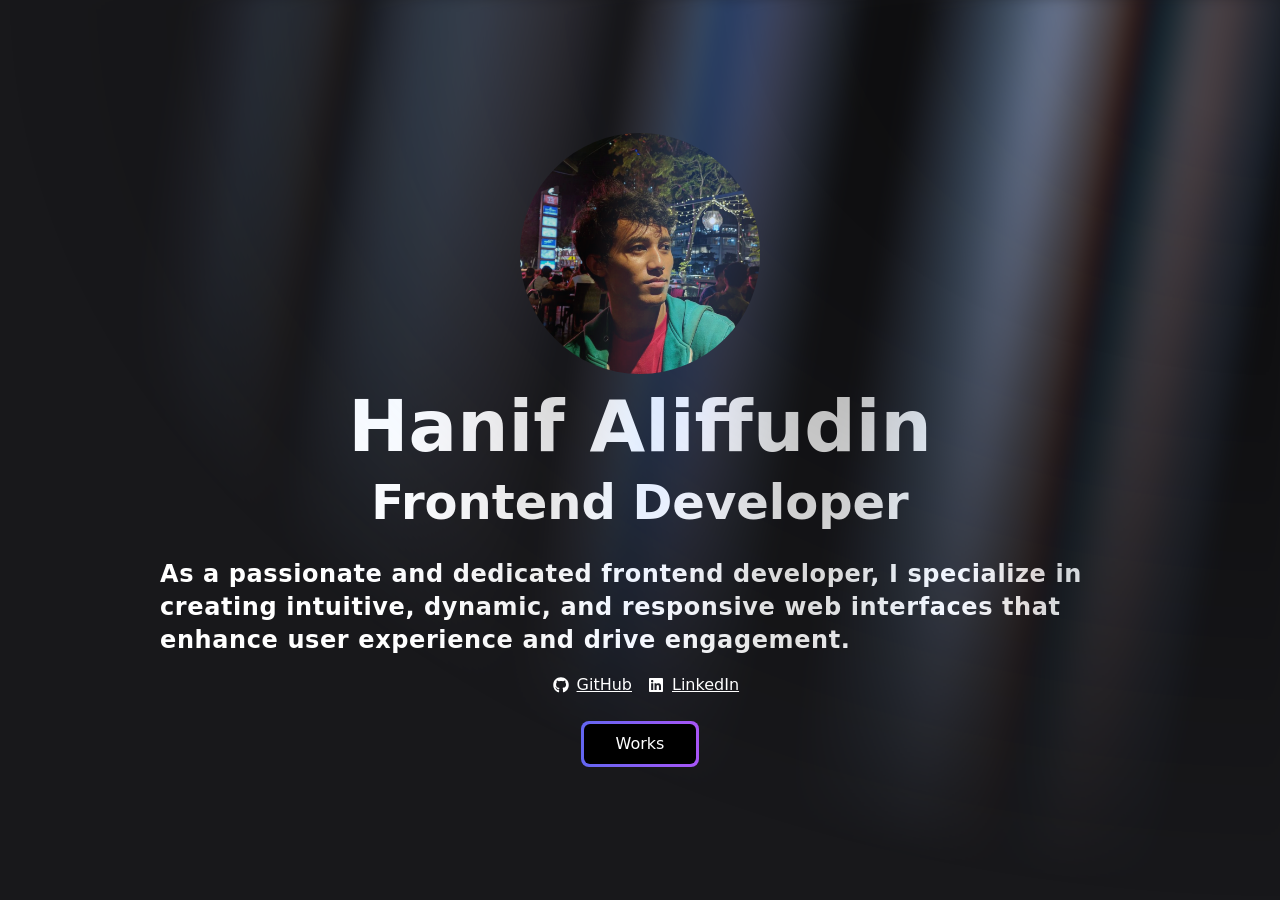
<file: index.html>
<!DOCTYPE html>
<html lang="en" class="dark">
  <head>
    <meta charset="UTF-8" />
    <link rel="icon" type="image/svg+xml" href="/dev_24012.ico" />
    <meta name="viewport" content="width=device-width, initial-scale=1.0" />
    <title>Hanif Aliffudin</title>
    <script type="module" crossorigin src="/assets/index-D-apwaLq.js"></script>
    <link rel="stylesheet" crossorigin href="/assets/index-B2RB_69d.css">
  </head>
  <body>
    <div id="root"></div>
  </body>
</html>
</file>
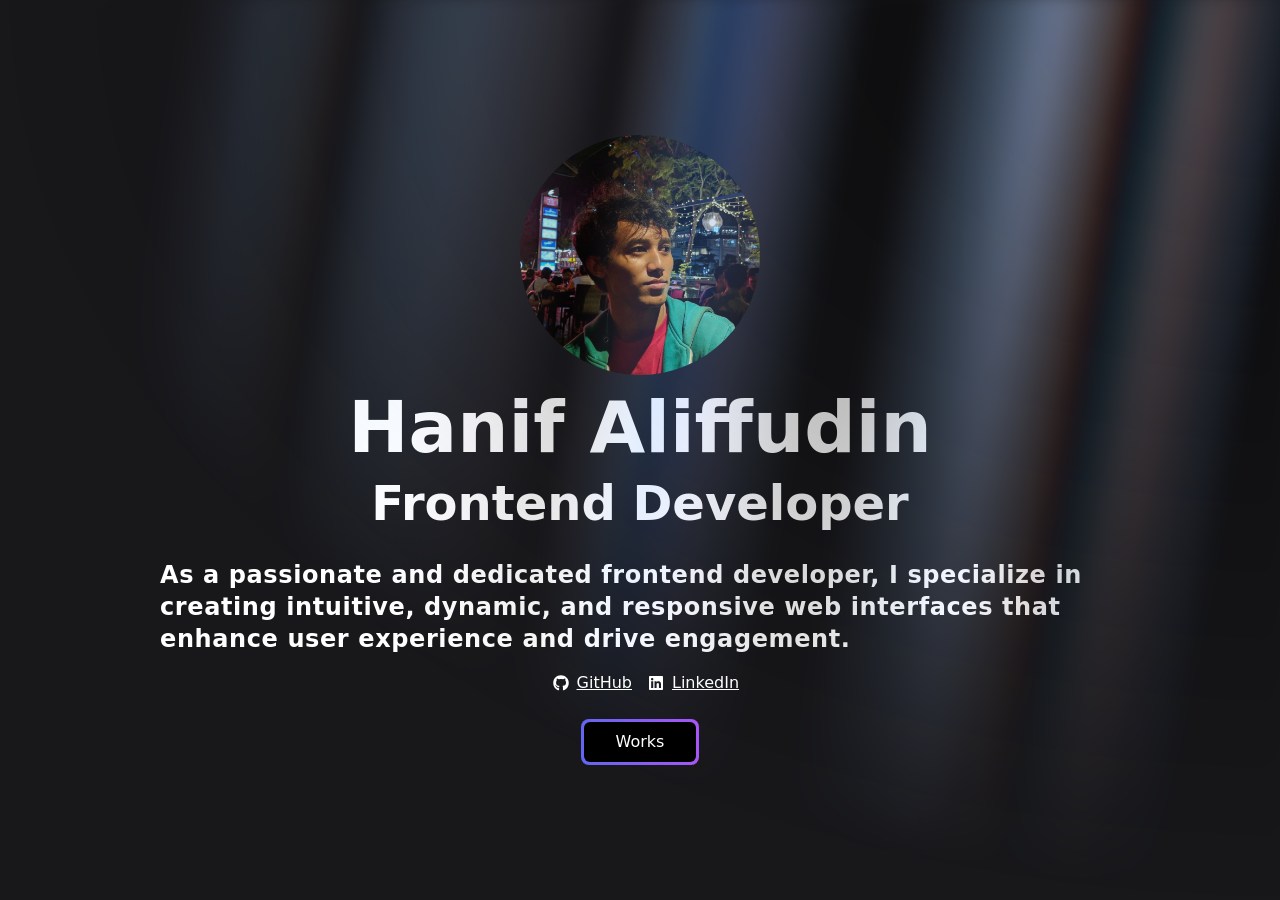
<file: portfolio/index.html>
<!DOCTYPE html>
<html lang="en" class="dark">
  <head>
    <meta charset="UTF-8" />
    <meta name="viewport" content="width=device-width, initial-scale=1.0" />
    <meta
      name="description"
      content="Portfolio website of Hanif Aliffudin, a skilled Frontend Developer specializing in React.js, Next.js, and modern web technologies."
    />
    <meta name="author" content="Hanif Aliffudin" />
    <meta
      name="keywords"
      content="Frontend Developer, React.js, Next.js, Portfolio, Web Development, JavaScript, TypeScript"
    />
    <title>Hanif Aliffudin's Portfolio</title>
    <link rel="icon" type="image/svg+xml" href="./dev_24012.ico" />
    <script type="module" crossorigin src="./assets/index-Cv9Mfp9H.js"></script>
    <link rel="stylesheet" crossorigin href="./assets/index-BAPLGfdq.css" />
    <!-- Open Graph Tags -->
    <meta property="og:title" content="Hanif Aliffudin's Portfolio" />
    <meta
      property="og:description"
      content="Discover the projects and expertise of Hanif Aliffudin, a talented Frontend Developer."
    />
    <meta
      property="og:image"
      content="https://hanifaliffudin.github.io/portfolio/photo.jpg"
    />
    <meta
      property="og:url"
      content="https://hanifaliffudin.github.io/portfolio/"
    />
    <meta property="og:type" content="website" />
  </head>
  <body>
    <div id="root"></div>
  </body>
</html>
</file>
<file: assets/index-B2RB_69d.css>
*,:before,:after{box-sizing:border-box;border-width:0;border-style:solid;border-color:#e5e7eb}:before,:after{--tw-content: ""}html,:host{line-height:1.5;-webkit-text-size-adjust:100%;-moz-tab-size:4;-o-tab-size:4;tab-size:4;font-family:ui-sans-serif,system-ui,sans-serif,"Apple Color Emoji","Segoe UI Emoji",Segoe UI Symbol,"Noto Color Emoji";font-feature-settings:normal;font-variation-settings:normal;-webkit-tap-highlight-color:transparent}body{margin:0;line-height:inherit}hr{height:0;color:inherit;border-top-width:1px}abbr:where([title]){-webkit-text-decoration:underline dotted;text-decoration:underline dotted}h1,h2,h3,h4,h5,h6{font-size:inherit;font-weight:inherit}a{color:inherit;text-decoration:inherit}b,strong{font-weight:bolder}code,kbd,samp,pre{font-family:ui-monospace,SFMono-Regular,Menlo,Monaco,Consolas,Liberation Mono,Courier New,monospace;font-feature-settings:normal;font-variation-settings:normal;font-size:1em}small{font-size:80%}sub,sup{font-size:75%;line-height:0;position:relative;vertical-align:baseline}sub{bottom:-.25em}sup{top:-.5em}table{text-indent:0;border-color:inherit;border-collapse:collapse}button,input,optgroup,select,textarea{font-family:inherit;font-feature-settings:inherit;font-variation-settings:inherit;font-size:100%;font-weight:inherit;line-height:inherit;letter-spacing:inherit;color:inherit;margin:0;padding:0}button,select{text-transform:none}button,input:where([type=button]),input:where([type=reset]),input:where([type=submit]){-webkit-appearance:button;background-color:transparent;background-image:none}:-moz-focusring{outline:auto}:-moz-ui-invalid{box-shadow:none}progress{vertical-align:baseline}::-webkit-inner-spin-button,::-webkit-outer-spin-button{height:auto}[type=search]{-webkit-appearance:textfield;outline-offset:-2px}::-webkit-search-decoration{-webkit-appearance:none}::-webkit-file-upload-button{-webkit-appearance:button;font:inherit}summary{display:list-item}blockquote,dl,dd,h1,h2,h3,h4,h5,h6,hr,figure,p,pre{margin:0}fieldset{margin:0;padding:0}legend{padding:0}ol,ul,menu{list-style:none;margin:0;padding:0}dialog{padding:0}textarea{resize:vertical}input::-moz-placeholder,textarea::-moz-placeholder{opacity:1;color:#9ca3af}input::placeholder,textarea::placeholder{opacity:1;color:#9ca3af}button,[role=button]{cursor:pointer}:disabled{cursor:default}img,svg,video,canvas,audio,iframe,embed,object{display:block;vertical-align:middle}img,video{max-width:100%;height:auto}[hidden]{display:none}:root{--inherit: inherit;--current: currentColor;--transparent: transparent;--black: #000;--white: #fff;--slate-50: #f8fafc;--slate-100: #f1f5f9;--slate-200: #e2e8f0;--slate-300: #cbd5e1;--slate-400: #94a3b8;--slate-500: #64748b;--slate-600: #475569;--slate-700: #334155;--slate-800: #1e293b;--slate-900: #0f172a;--slate-950: #020617;--gray-50: #f9fafb;--gray-100: #f3f4f6;--gray-200: #e5e7eb;--gray-300: #d1d5db;--gray-400: #9ca3af;--gray-500: #6b7280;--gray-600: #4b5563;--gray-700: #374151;--gray-800: #1f2937;--gray-900: #111827;--gray-950: #030712;--zinc-50: #fafafa;--zinc-100: #f4f4f5;--zinc-200: #e4e4e7;--zinc-300: #d4d4d8;--zinc-400: #a1a1aa;--zinc-500: #71717a;--zinc-600: #52525b;--zinc-700: #3f3f46;--zinc-800: #27272a;--zinc-900: #18181b;--zinc-950: #09090b;--neutral-50: #fafafa;--neutral-100: #f5f5f5;--neutral-200: #e5e5e5;--neutral-300: #d4d4d4;--neutral-400: #a3a3a3;--neutral-500: #737373;--neutral-600: #525252;--neutral-700: #404040;--neutral-800: #262626;--neutral-900: #171717;--neutral-950: #0a0a0a;--stone-50: #fafaf9;--stone-100: #f5f5f4;--stone-200: #e7e5e4;--stone-300: #d6d3d1;--stone-400: #a8a29e;--stone-500: #78716c;--stone-600: #57534e;--stone-700: #44403c;--stone-800: #292524;--stone-900: #1c1917;--stone-950: #0c0a09;--red-50: #fef2f2;--red-100: #fee2e2;--red-200: #fecaca;--red-300: #fca5a5;--red-400: #f87171;--red-500: #ef4444;--red-600: #dc2626;--red-700: #b91c1c;--red-800: #991b1b;--red-900: #7f1d1d;--red-950: #450a0a;--orange-50: #fff7ed;--orange-100: #ffedd5;--orange-200: #fed7aa;--orange-300: #fdba74;--orange-400: #fb923c;--orange-500: #f97316;--orange-600: #ea580c;--orange-700: #c2410c;--orange-800: #9a3412;--orange-900: #7c2d12;--orange-950: #431407;--amber-50: #fffbeb;--amber-100: #fef3c7;--amber-200: #fde68a;--amber-300: #fcd34d;--amber-400: #fbbf24;--amber-500: #f59e0b;--amber-600: #d97706;--amber-700: #b45309;--amber-800: #92400e;--amber-900: #78350f;--amber-950: #451a03;--yellow-50: #fefce8;--yellow-100: #fef9c3;--yellow-200: #fef08a;--yellow-300: #fde047;--yellow-400: #facc15;--yellow-500: #eab308;--yellow-600: #ca8a04;--yellow-700: #a16207;--yellow-800: #854d0e;--yellow-900: #713f12;--yellow-950: #422006;--lime-50: #f7fee7;--lime-100: #ecfccb;--lime-200: #d9f99d;--lime-300: #bef264;--lime-400: #a3e635;--lime-500: #84cc16;--lime-600: #65a30d;--lime-700: #4d7c0f;--lime-800: #3f6212;--lime-900: #365314;--lime-950: #1a2e05;--green-50: #f0fdf4;--green-100: #dcfce7;--green-200: #bbf7d0;--green-300: #86efac;--green-400: #4ade80;--green-500: #22c55e;--green-600: #16a34a;--green-700: #15803d;--green-800: #166534;--green-900: #14532d;--green-950: #052e16;--emerald-50: #ecfdf5;--emerald-100: #d1fae5;--emerald-200: #a7f3d0;--emerald-300: #6ee7b7;--emerald-400: #34d399;--emerald-500: #10b981;--emerald-600: #059669;--emerald-700: #047857;--emerald-800: #065f46;--emerald-900: #064e3b;--emerald-950: #022c22;--teal-50: #f0fdfa;--teal-100: #ccfbf1;--teal-200: #99f6e4;--teal-300: #5eead4;--teal-400: #2dd4bf;--teal-500: #14b8a6;--teal-600: #0d9488;--teal-700: #0f766e;--teal-800: #115e59;--teal-900: #134e4a;--teal-950: #042f2e;--cyan-50: #ecfeff;--cyan-100: #cffafe;--cyan-200: #a5f3fc;--cyan-300: #67e8f9;--cyan-400: #22d3ee;--cyan-500: #06b6d4;--cyan-600: #0891b2;--cyan-700: #0e7490;--cyan-800: #155e75;--cyan-900: #164e63;--cyan-950: #083344;--sky-50: #f0f9ff;--sky-100: #e0f2fe;--sky-200: #bae6fd;--sky-300: #7dd3fc;--sky-400: #38bdf8;--sky-500: #0ea5e9;--sky-600: #0284c7;--sky-700: #0369a1;--sky-800: #075985;--sky-900: #0c4a6e;--sky-950: #082f49;--blue-50: #eff6ff;--blue-100: #dbeafe;--blue-200: #bfdbfe;--blue-300: #93c5fd;--blue-400: #60a5fa;--blue-500: #3b82f6;--blue-600: #2563eb;--blue-700: #1d4ed8;--blue-800: #1e40af;--blue-900: #1e3a8a;--blue-950: #172554;--indigo-50: #eef2ff;--indigo-100: #e0e7ff;--indigo-200: #c7d2fe;--indigo-300: #a5b4fc;--indigo-400: #818cf8;--indigo-500: #6366f1;--indigo-600: #4f46e5;--indigo-700: #4338ca;--indigo-800: #3730a3;--indigo-900: #312e81;--indigo-950: #1e1b4b;--violet-50: #f5f3ff;--violet-100: #ede9fe;--violet-200: #ddd6fe;--violet-300: #c4b5fd;--violet-400: #a78bfa;--violet-500: #8b5cf6;--violet-600: #7c3aed;--violet-700: #6d28d9;--violet-800: #5b21b6;--violet-900: #4c1d95;--violet-950: #2e1065;--purple-50: #faf5ff;--purple-100: #f3e8ff;--purple-200: #e9d5ff;--purple-300: #d8b4fe;--purple-400: #c084fc;--purple-500: #a855f7;--purple-600: #9333ea;--purple-700: #7e22ce;--purple-800: #6b21a8;--purple-900: #581c87;--purple-950: #3b0764;--fuchsia-50: #fdf4ff;--fuchsia-100: #fae8ff;--fuchsia-200: #f5d0fe;--fuchsia-300: #f0abfc;--fuchsia-400: #e879f9;--fuchsia-500: #d946ef;--fuchsia-600: #c026d3;--fuchsia-700: #a21caf;--fuchsia-800: #86198f;--fuchsia-900: #701a75;--fuchsia-950: #4a044e;--pink-50: #fdf2f8;--pink-100: #fce7f3;--pink-200: #fbcfe8;--pink-300: #f9a8d4;--pink-400: #f472b6;--pink-500: #ec4899;--pink-600: #db2777;--pink-700: #be185d;--pink-800: #9d174d;--pink-900: #831843;--pink-950: #500724;--rose-50: #fff1f2;--rose-100: #ffe4e6;--rose-200: #fecdd3;--rose-300: #fda4af;--rose-400: #fb7185;--rose-500: #f43f5e;--rose-600: #e11d48;--rose-700: #be123c;--rose-800: #9f1239;--rose-900: #881337;--rose-950: #4c0519}*,:before,:after{--tw-border-spacing-x: 0;--tw-border-spacing-y: 0;--tw-translate-x: 0;--tw-translate-y: 0;--tw-rotate: 0;--tw-skew-x: 0;--tw-skew-y: 0;--tw-scale-x: 1;--tw-scale-y: 1;--tw-pan-x: ;--tw-pan-y: ;--tw-pinch-zoom: ;--tw-scroll-snap-strictness: proximity;--tw-gradient-from-position: ;--tw-gradient-via-position: ;--tw-gradient-to-position: ;--tw-ordinal: ;--tw-slashed-zero: ;--tw-numeric-figure: ;--tw-numeric-spacing: ;--tw-numeric-fraction: ;--tw-ring-inset: ;--tw-ring-offset-width: 0px;--tw-ring-offset-color: #fff;--tw-ring-color: rgb(59 130 246 / .5);--tw-ring-offset-shadow: 0 0 #0000;--tw-ring-shadow: 0 0 #0000;--tw-shadow: 0 0 #0000;--tw-shadow-colored: 0 0 #0000;--tw-blur: ;--tw-brightness: ;--tw-contrast: ;--tw-grayscale: ;--tw-hue-rotate: ;--tw-invert: ;--tw-saturate: ;--tw-sepia: ;--tw-drop-shadow: ;--tw-backdrop-blur: ;--tw-backdrop-brightness: ;--tw-backdrop-contrast: ;--tw-backdrop-grayscale: ;--tw-backdrop-hue-rotate: ;--tw-backdrop-invert: ;--tw-backdrop-opacity: ;--tw-backdrop-saturate: ;--tw-backdrop-sepia: ;--tw-contain-size: ;--tw-contain-layout: ;--tw-contain-paint: ;--tw-contain-style: }::backdrop{--tw-border-spacing-x: 0;--tw-border-spacing-y: 0;--tw-translate-x: 0;--tw-translate-y: 0;--tw-rotate: 0;--tw-skew-x: 0;--tw-skew-y: 0;--tw-scale-x: 1;--tw-scale-y: 1;--tw-pan-x: ;--tw-pan-y: ;--tw-pinch-zoom: ;--tw-scroll-snap-strictness: proximity;--tw-gradient-from-position: ;--tw-gradient-via-position: ;--tw-gradient-to-position: ;--tw-ordinal: ;--tw-slashed-zero: ;--tw-numeric-figure: ;--tw-numeric-spacing: ;--tw-numeric-fraction: ;--tw-ring-inset: ;--tw-ring-offset-width: 0px;--tw-ring-offset-color: #fff;--tw-ring-color: rgb(59 130 246 / .5);--tw-ring-offset-shadow: 0 0 #0000;--tw-ring-shadow: 0 0 #0000;--tw-shadow: 0 0 #0000;--tw-shadow-colored: 0 0 #0000;--tw-blur: ;--tw-brightness: ;--tw-contrast: ;--tw-grayscale: ;--tw-hue-rotate: ;--tw-invert: ;--tw-saturate: ;--tw-sepia: ;--tw-drop-shadow: ;--tw-backdrop-blur: ;--tw-backdrop-brightness: ;--tw-backdrop-contrast: ;--tw-backdrop-grayscale: ;--tw-backdrop-hue-rotate: ;--tw-backdrop-invert: ;--tw-backdrop-opacity: ;--tw-backdrop-saturate: ;--tw-backdrop-sepia: ;--tw-contain-size: ;--tw-contain-layout: ;--tw-contain-paint: ;--tw-contain-style: }.pointer-events-none{pointer-events:none}.absolute{position:absolute}.relative{position:relative}.-inset-\[10px\]{top:-10px;right:-10px;bottom:-10px;left:-10px}.inset-0{top:0;right:0;bottom:0;left:0}.left-0{left:0}.right-0{right:0}.z-20{z-index:20}.z-50{z-index:50}.my-6{margin-top:1.5rem;margin-bottom:1.5rem}.mb-10{margin-bottom:2.5rem}.mb-8{margin-bottom:2rem}.mt-4{margin-top:1rem}.mt-8{margin-top:2rem}.block{display:block}.inline-block{display:inline-block}.inline{display:inline}.flex{display:flex}.grid{display:grid}.hidden{display:none}.h-4{height:1rem}.h-\[100vh\]{height:100vh}.h-fit{height:-moz-fit-content;height:fit-content}.h-full{height:100%}.w-3\/4{width:75%}.w-60{width:15rem}.w-\[4px\]{width:4px}.w-fit{width:-moz-fit-content;width:fit-content}.w-full{width:100%}.cursor-pointer{cursor:pointer}.grid-cols-1{grid-template-columns:repeat(1,minmax(0,1fr))}.flex-col{flex-direction:column}.items-center{align-items:center}.justify-center{justify-content:center}.gap-2{gap:.5rem}.gap-4{gap:1rem}.space-x-1>:not([hidden])~:not([hidden]){--tw-space-x-reverse: 0;margin-right:calc(.25rem * var(--tw-space-x-reverse));margin-left:calc(.25rem * calc(1 - var(--tw-space-x-reverse)))}.overflow-hidden{overflow:hidden}.rounded-2xl{border-radius:1rem}.rounded-3xl{border-radius:1.5rem}.rounded-\[6px\]{border-radius:6px}.rounded-full{border-radius:9999px}.rounded-lg{border-radius:.5rem}.rounded-sm{border-radius:.125rem}.border{border-width:1px}.border-transparent{border-color:transparent}.bg-black{--tw-bg-opacity: 1;background-color:rgb(0 0 0 / var(--tw-bg-opacity))}.bg-blue-500{--tw-bg-opacity: 1;background-color:rgb(59 130 246 / var(--tw-bg-opacity))}.bg-neutral-200{--tw-bg-opacity: 1;background-color:rgb(229 229 229 / var(--tw-bg-opacity))}.bg-zinc-50{--tw-bg-opacity: 1;background-color:rgb(250 250 250 / var(--tw-bg-opacity))}.bg-gradient-to-r{background-image:linear-gradient(to right,var(--tw-gradient-stops))}.from-indigo-500{--tw-gradient-from: #6366f1 var(--tw-gradient-from-position);--tw-gradient-to: rgb(99 102 241 / 0) var(--tw-gradient-to-position);--tw-gradient-stops: var(--tw-gradient-from), var(--tw-gradient-to)}.to-purple-500{--tw-gradient-to: #a855f7 var(--tw-gradient-to-position)}.p-2{padding:.5rem}.p-4{padding:1rem}.p-\[3px\]{padding:3px}.px-8{padding-left:2rem;padding-right:2rem}.py-10{padding-top:2.5rem;padding-bottom:2.5rem}.py-2{padding-top:.5rem;padding-bottom:.5rem}.pb-2{padding-bottom:.5rem}.text-center{text-align:center}.text-2xl{font-size:1.5rem;line-height:2rem}.text-5xl{font-size:3rem;line-height:1}.text-7xl{font-size:4.5rem;line-height:1}.text-base{font-size:1rem;line-height:1.5rem}.text-sm{font-size:.875rem;line-height:1.25rem}.text-xs{font-size:.75rem;line-height:1rem}.font-bold{font-weight:700}.font-semibold{font-weight:600}.leading-relaxed{line-height:1.625}.leading-snug{line-height:1.375}.tracking-wide{letter-spacing:.025em}.text-black{--tw-text-opacity: 1;color:rgb(0 0 0 / var(--tw-text-opacity))}.text-slate-950{--tw-text-opacity: 1;color:rgb(2 6 23 / var(--tw-text-opacity))}.text-white{--tw-text-opacity: 1;color:rgb(255 255 255 / var(--tw-text-opacity))}.text-zinc-100{--tw-text-opacity: 1;color:rgb(244 244 245 / var(--tw-text-opacity))}.text-zinc-400{--tw-text-opacity: 1;color:rgb(161 161 170 / var(--tw-text-opacity))}.underline{text-decoration-line:underline}.opacity-0{opacity:0}.opacity-50{opacity:.5}.blur-\[10px\]{--tw-blur: blur(10px);filter:var(--tw-blur) var(--tw-brightness) var(--tw-contrast) var(--tw-grayscale) var(--tw-hue-rotate) var(--tw-invert) var(--tw-saturate) var(--tw-sepia) var(--tw-drop-shadow)}.invert{--tw-invert: invert(100%);filter:var(--tw-blur) var(--tw-brightness) var(--tw-contrast) var(--tw-grayscale) var(--tw-hue-rotate) var(--tw-invert) var(--tw-saturate) var(--tw-sepia) var(--tw-drop-shadow)}.filter{filter:var(--tw-blur) var(--tw-brightness) var(--tw-contrast) var(--tw-grayscale) var(--tw-hue-rotate) var(--tw-invert) var(--tw-saturate) var(--tw-sepia) var(--tw-drop-shadow)}.transition{transition-property:color,background-color,border-color,text-decoration-color,fill,stroke,opacity,box-shadow,transform,filter,-webkit-backdrop-filter;transition-property:color,background-color,border-color,text-decoration-color,fill,stroke,opacity,box-shadow,transform,filter,backdrop-filter;transition-property:color,background-color,border-color,text-decoration-color,fill,stroke,opacity,box-shadow,transform,filter,backdrop-filter,-webkit-backdrop-filter;transition-timing-function:cubic-bezier(.4,0,.2,1);transition-duration:.15s}.duration-200{transition-duration:.2s}.will-change-transform{will-change:transform}.\[--aurora\:repeating-linear-gradient\(100deg\,var\(--blue-500\)_10\%\,var\(--indigo-300\)_15\%\,var\(--blue-300\)_20\%\,var\(--violet-200\)_25\%\,var\(--blue-400\)_30\%\)\]{--aurora: repeating-linear-gradient(100deg,var(--blue-500) 10%,var(--indigo-300) 15%,var(--blue-300) 20%,var(--violet-200) 25%,var(--blue-400) 30%)}.\[--dark-gradient\:repeating-linear-gradient\(100deg\,var\(--black\)_0\%\,var\(--black\)_7\%\,var\(--transparent\)_10\%\,var\(--transparent\)_12\%\,var\(--black\)_16\%\)\]{--dark-gradient: repeating-linear-gradient(100deg,var(--black) 0%,var(--black) 7%,var(--transparent) 10%,var(--transparent) 12%,var(--black) 16%)}.\[--white-gradient\:repeating-linear-gradient\(100deg\,var\(--white\)_0\%\,var\(--white\)_7\%\,var\(--transparent\)_10\%\,var\(--transparent\)_12\%\,var\(--white\)_16\%\)\]{--white-gradient: repeating-linear-gradient(100deg,var(--white) 0%,var(--white) 7%,var(--transparent) 10%,var(--transparent) 12%,var(--white) 16%)}.\[background-image\:var\(--white-gradient\)\,var\(--aurora\)\]{background-image:var(--white-gradient),var(--aurora)}.\[background-position\:50\%_50\%\,50\%_50\%\]{background-position:50% 50%,50% 50%}.\[background-size\:300\%\,_200\%\]{background-size:300%,200%}.\[mask-image\:radial-gradient\(ellipse_at_100\%_0\%\,black_10\%\,var\(--transparent\)_70\%\)\]{-webkit-mask-image:radial-gradient(ellipse at 100% 0%,black 10%,var(--transparent) 70%);mask-image:radial-gradient(ellipse at 100% 0%,black 10%,var(--transparent) 70%)}body{background-color:#dadada;color:#000}@media (prefers-color-scheme: dark){body{background-color:#000;color:#fff}}.after\:absolute:after{content:var(--tw-content);position:absolute}.after\:inset-0:after{content:var(--tw-content);top:0;right:0;bottom:0;left:0}@keyframes aurora{0%{content:var(--tw-content);background-position:50% 50%,50% 50%}to{content:var(--tw-content);background-position:350% 50%,350% 50%}}.after\:animate-aurora:after{content:var(--tw-content);animation:aurora 60s linear infinite}.after\:mix-blend-difference:after{content:var(--tw-content);mix-blend-mode:difference}.after\:content-\[\"\"\]:after{--tw-content: "";content:var(--tw-content)}.after\:\[background-attachment\:fixed\]:after{content:var(--tw-content);background-attachment:fixed}.after\:\[background-image\:var\(--white-gradient\)\,var\(--aurora\)\]:after{content:var(--tw-content);background-image:var(--white-gradient),var(--aurora)}.after\:\[background-size\:200\%\,_100\%\]:after{content:var(--tw-content);background-size:200%,100%}.hover\:bg-transparent:hover{background-color:transparent}.group:hover .group-hover\:border-slate-700{--tw-border-opacity: 1;border-color:rgb(51 65 85 / var(--tw-border-opacity))}@media (min-width: 640px){.sm\:h-6{height:1.5rem}.sm\:text-base{font-size:1rem;line-height:1.5rem}.sm\:text-xl{font-size:1.25rem;line-height:1.75rem}}@media (min-width: 768px){.md\:h-6{height:1.5rem}.md\:grid-cols-2{grid-template-columns:repeat(2,minmax(0,1fr))}.md\:text-3xl{font-size:1.875rem;line-height:2.25rem}.md\:text-xl{font-size:1.25rem;line-height:1.75rem}}@media (min-width: 1024px){.lg\:h-10{height:2.5rem}.lg\:grid-cols-3{grid-template-columns:repeat(3,minmax(0,1fr))}.lg\:text-5xl{font-size:3rem;line-height:1}}@media (min-width: 1280px){.xl\:h-12{height:3rem}.xl\:text-5xl{font-size:3rem;line-height:1}}.dark\:border-white\/\[0\.2\]:where(.dark,.dark *){border-color:#fff3}.dark\:bg-slate-800\/\[0\.8\]:where(.dark,.dark *){background-color:#1e293bcc}.dark\:bg-zinc-900:where(.dark,.dark *){--tw-bg-opacity: 1;background-color:rgb(24 24 27 / var(--tw-bg-opacity))}.dark\:text-white:where(.dark,.dark *){--tw-text-opacity: 1;color:rgb(255 255 255 / var(--tw-text-opacity))}.dark\:invert-0:where(.dark,.dark *){--tw-invert: invert(0);filter:var(--tw-blur) var(--tw-brightness) var(--tw-contrast) var(--tw-grayscale) var(--tw-hue-rotate) var(--tw-invert) var(--tw-saturate) var(--tw-sepia) var(--tw-drop-shadow)}.dark\:\[background-image\:var\(--dark-gradient\)\,var\(--aurora\)\]:where(.dark,.dark *){background-image:var(--dark-gradient),var(--aurora)}.after\:dark\:\[background-image\:var\(--dark-gradient\)\,var\(--aurora\)\]:where(.dark,.dark *):after{content:var(--tw-content);background-image:var(--dark-gradient),var(--aurora)}
</file>
<file: portfolio/assets/index-BAPLGfdq.css>
*,:before,:after{box-sizing:border-box;border-width:0;border-style:solid;border-color:#e5e7eb}:before,:after{--tw-content: ""}html,:host{line-height:1.5;-webkit-text-size-adjust:100%;-moz-tab-size:4;-o-tab-size:4;tab-size:4;font-family:ui-sans-serif,system-ui,sans-serif,"Apple Color Emoji","Segoe UI Emoji",Segoe UI Symbol,"Noto Color Emoji";font-feature-settings:normal;font-variation-settings:normal;-webkit-tap-highlight-color:transparent}body{margin:0;line-height:inherit}hr{height:0;color:inherit;border-top-width:1px}abbr:where([title]){-webkit-text-decoration:underline dotted;text-decoration:underline dotted}h1,h2,h3,h4,h5,h6{font-size:inherit;font-weight:inherit}a{color:inherit;text-decoration:inherit}b,strong{font-weight:bolder}code,kbd,samp,pre{font-family:ui-monospace,SFMono-Regular,Menlo,Monaco,Consolas,Liberation Mono,Courier New,monospace;font-feature-settings:normal;font-variation-settings:normal;font-size:1em}small{font-size:80%}sub,sup{font-size:75%;line-height:0;position:relative;vertical-align:baseline}sub{bottom:-.25em}sup{top:-.5em}table{text-indent:0;border-color:inherit;border-collapse:collapse}button,input,optgroup,select,textarea{font-family:inherit;font-feature-settings:inherit;font-variation-settings:inherit;font-size:100%;font-weight:inherit;line-height:inherit;letter-spacing:inherit;color:inherit;margin:0;padding:0}button,select{text-transform:none}button,input:where([type=button]),input:where([type=reset]),input:where([type=submit]){-webkit-appearance:button;background-color:transparent;background-image:none}:-moz-focusring{outline:auto}:-moz-ui-invalid{box-shadow:none}progress{vertical-align:baseline}::-webkit-inner-spin-button,::-webkit-outer-spin-button{height:auto}[type=search]{-webkit-appearance:textfield;outline-offset:-2px}::-webkit-search-decoration{-webkit-appearance:none}::-webkit-file-upload-button{-webkit-appearance:button;font:inherit}summary{display:list-item}blockquote,dl,dd,h1,h2,h3,h4,h5,h6,hr,figure,p,pre{margin:0}fieldset{margin:0;padding:0}legend{padding:0}ol,ul,menu{list-style:none;margin:0;padding:0}dialog{padding:0}textarea{resize:vertical}input::-moz-placeholder,textarea::-moz-placeholder{opacity:1;color:#9ca3af}input::placeholder,textarea::placeholder{opacity:1;color:#9ca3af}button,[role=button]{cursor:pointer}:disabled{cursor:default}img,svg,video,canvas,audio,iframe,embed,object{display:block;vertical-align:middle}img,video{max-width:100%;height:auto}[hidden]{display:none}:root{--inherit: inherit;--current: currentColor;--transparent: transparent;--black: #000;--white: #fff;--slate-50: #f8fafc;--slate-100: #f1f5f9;--slate-200: #e2e8f0;--slate-300: #cbd5e1;--slate-400: #94a3b8;--slate-500: #64748b;--slate-600: #475569;--slate-700: #334155;--slate-800: #1e293b;--slate-900: #0f172a;--slate-950: #020617;--gray-50: #f9fafb;--gray-100: #f3f4f6;--gray-200: #e5e7eb;--gray-300: #d1d5db;--gray-400: #9ca3af;--gray-500: #6b7280;--gray-600: #4b5563;--gray-700: #374151;--gray-800: #1f2937;--gray-900: #111827;--gray-950: #030712;--zinc-50: #fafafa;--zinc-100: #f4f4f5;--zinc-200: #e4e4e7;--zinc-300: #d4d4d8;--zinc-400: #a1a1aa;--zinc-500: #71717a;--zinc-600: #52525b;--zinc-700: #3f3f46;--zinc-800: #27272a;--zinc-900: #18181b;--zinc-950: #09090b;--neutral-50: #fafafa;--neutral-100: #f5f5f5;--neutral-200: #e5e5e5;--neutral-300: #d4d4d4;--neutral-400: #a3a3a3;--neutral-500: #737373;--neutral-600: #525252;--neutral-700: #404040;--neutral-800: #262626;--neutral-900: #171717;--neutral-950: #0a0a0a;--stone-50: #fafaf9;--stone-100: #f5f5f4;--stone-200: #e7e5e4;--stone-300: #d6d3d1;--stone-400: #a8a29e;--stone-500: #78716c;--stone-600: #57534e;--stone-700: #44403c;--stone-800: #292524;--stone-900: #1c1917;--stone-950: #0c0a09;--red-50: #fef2f2;--red-100: #fee2e2;--red-200: #fecaca;--red-300: #fca5a5;--red-400: #f87171;--red-500: #ef4444;--red-600: #dc2626;--red-700: #b91c1c;--red-800: #991b1b;--red-900: #7f1d1d;--red-950: #450a0a;--orange-50: #fff7ed;--orange-100: #ffedd5;--orange-200: #fed7aa;--orange-300: #fdba74;--orange-400: #fb923c;--orange-500: #f97316;--orange-600: #ea580c;--orange-700: #c2410c;--orange-800: #9a3412;--orange-900: #7c2d12;--orange-950: #431407;--amber-50: #fffbeb;--amber-100: #fef3c7;--amber-200: #fde68a;--amber-300: #fcd34d;--amber-400: #fbbf24;--amber-500: #f59e0b;--amber-600: #d97706;--amber-700: #b45309;--amber-800: #92400e;--amber-900: #78350f;--amber-950: #451a03;--yellow-50: #fefce8;--yellow-100: #fef9c3;--yellow-200: #fef08a;--yellow-300: #fde047;--yellow-400: #facc15;--yellow-500: #eab308;--yellow-600: #ca8a04;--yellow-700: #a16207;--yellow-800: #854d0e;--yellow-900: #713f12;--yellow-950: #422006;--lime-50: #f7fee7;--lime-100: #ecfccb;--lime-200: #d9f99d;--lime-300: #bef264;--lime-400: #a3e635;--lime-500: #84cc16;--lime-600: #65a30d;--lime-700: #4d7c0f;--lime-800: #3f6212;--lime-900: #365314;--lime-950: #1a2e05;--green-50: #f0fdf4;--green-100: #dcfce7;--green-200: #bbf7d0;--green-300: #86efac;--green-400: #4ade80;--green-500: #22c55e;--green-600: #16a34a;--green-700: #15803d;--green-800: #166534;--green-900: #14532d;--green-950: #052e16;--emerald-50: #ecfdf5;--emerald-100: #d1fae5;--emerald-200: #a7f3d0;--emerald-300: #6ee7b7;--emerald-400: #34d399;--emerald-500: #10b981;--emerald-600: #059669;--emerald-700: #047857;--emerald-800: #065f46;--emerald-900: #064e3b;--emerald-950: #022c22;--teal-50: #f0fdfa;--teal-100: #ccfbf1;--teal-200: #99f6e4;--teal-300: #5eead4;--teal-400: #2dd4bf;--teal-500: #14b8a6;--teal-600: #0d9488;--teal-700: #0f766e;--teal-800: #115e59;--teal-900: #134e4a;--teal-950: #042f2e;--cyan-50: #ecfeff;--cyan-100: #cffafe;--cyan-200: #a5f3fc;--cyan-300: #67e8f9;--cyan-400: #22d3ee;--cyan-500: #06b6d4;--cyan-600: #0891b2;--cyan-700: #0e7490;--cyan-800: #155e75;--cyan-900: #164e63;--cyan-950: #083344;--sky-50: #f0f9ff;--sky-100: #e0f2fe;--sky-200: #bae6fd;--sky-300: #7dd3fc;--sky-400: #38bdf8;--sky-500: #0ea5e9;--sky-600: #0284c7;--sky-700: #0369a1;--sky-800: #075985;--sky-900: #0c4a6e;--sky-950: #082f49;--blue-50: #eff6ff;--blue-100: #dbeafe;--blue-200: #bfdbfe;--blue-300: #93c5fd;--blue-400: #60a5fa;--blue-500: #3b82f6;--blue-600: #2563eb;--blue-700: #1d4ed8;--blue-800: #1e40af;--blue-900: #1e3a8a;--blue-950: #172554;--indigo-50: #eef2ff;--indigo-100: #e0e7ff;--indigo-200: #c7d2fe;--indigo-300: #a5b4fc;--indigo-400: #818cf8;--indigo-500: #6366f1;--indigo-600: #4f46e5;--indigo-700: #4338ca;--indigo-800: #3730a3;--indigo-900: #312e81;--indigo-950: #1e1b4b;--violet-50: #f5f3ff;--violet-100: #ede9fe;--violet-200: #ddd6fe;--violet-300: #c4b5fd;--violet-400: #a78bfa;--violet-500: #8b5cf6;--violet-600: #7c3aed;--violet-700: #6d28d9;--violet-800: #5b21b6;--violet-900: #4c1d95;--violet-950: #2e1065;--purple-50: #faf5ff;--purple-100: #f3e8ff;--purple-200: #e9d5ff;--purple-300: #d8b4fe;--purple-400: #c084fc;--purple-500: #a855f7;--purple-600: #9333ea;--purple-700: #7e22ce;--purple-800: #6b21a8;--purple-900: #581c87;--purple-950: #3b0764;--fuchsia-50: #fdf4ff;--fuchsia-100: #fae8ff;--fuchsia-200: #f5d0fe;--fuchsia-300: #f0abfc;--fuchsia-400: #e879f9;--fuchsia-500: #d946ef;--fuchsia-600: #c026d3;--fuchsia-700: #a21caf;--fuchsia-800: #86198f;--fuchsia-900: #701a75;--fuchsia-950: #4a044e;--pink-50: #fdf2f8;--pink-100: #fce7f3;--pink-200: #fbcfe8;--pink-300: #f9a8d4;--pink-400: #f472b6;--pink-500: #ec4899;--pink-600: #db2777;--pink-700: #be185d;--pink-800: #9d174d;--pink-900: #831843;--pink-950: #500724;--rose-50: #fff1f2;--rose-100: #ffe4e6;--rose-200: #fecdd3;--rose-300: #fda4af;--rose-400: #fb7185;--rose-500: #f43f5e;--rose-600: #e11d48;--rose-700: #be123c;--rose-800: #9f1239;--rose-900: #881337;--rose-950: #4c0519}*,:before,:after{--tw-border-spacing-x: 0;--tw-border-spacing-y: 0;--tw-translate-x: 0;--tw-translate-y: 0;--tw-rotate: 0;--tw-skew-x: 0;--tw-skew-y: 0;--tw-scale-x: 1;--tw-scale-y: 1;--tw-pan-x: ;--tw-pan-y: ;--tw-pinch-zoom: ;--tw-scroll-snap-strictness: proximity;--tw-gradient-from-position: ;--tw-gradient-via-position: ;--tw-gradient-to-position: ;--tw-ordinal: ;--tw-slashed-zero: ;--tw-numeric-figure: ;--tw-numeric-spacing: ;--tw-numeric-fraction: ;--tw-ring-inset: ;--tw-ring-offset-width: 0px;--tw-ring-offset-color: #fff;--tw-ring-color: rgb(59 130 246 / .5);--tw-ring-offset-shadow: 0 0 #0000;--tw-ring-shadow: 0 0 #0000;--tw-shadow: 0 0 #0000;--tw-shadow-colored: 0 0 #0000;--tw-blur: ;--tw-brightness: ;--tw-contrast: ;--tw-grayscale: ;--tw-hue-rotate: ;--tw-invert: ;--tw-saturate: ;--tw-sepia: ;--tw-drop-shadow: ;--tw-backdrop-blur: ;--tw-backdrop-brightness: ;--tw-backdrop-contrast: ;--tw-backdrop-grayscale: ;--tw-backdrop-hue-rotate: ;--tw-backdrop-invert: ;--tw-backdrop-opacity: ;--tw-backdrop-saturate: ;--tw-backdrop-sepia: ;--tw-contain-size: ;--tw-contain-layout: ;--tw-contain-paint: ;--tw-contain-style: }::backdrop{--tw-border-spacing-x: 0;--tw-border-spacing-y: 0;--tw-translate-x: 0;--tw-translate-y: 0;--tw-rotate: 0;--tw-skew-x: 0;--tw-skew-y: 0;--tw-scale-x: 1;--tw-scale-y: 1;--tw-pan-x: ;--tw-pan-y: ;--tw-pinch-zoom: ;--tw-scroll-snap-strictness: proximity;--tw-gradient-from-position: ;--tw-gradient-via-position: ;--tw-gradient-to-position: ;--tw-ordinal: ;--tw-slashed-zero: ;--tw-numeric-figure: ;--tw-numeric-spacing: ;--tw-numeric-fraction: ;--tw-ring-inset: ;--tw-ring-offset-width: 0px;--tw-ring-offset-color: #fff;--tw-ring-color: rgb(59 130 246 / .5);--tw-ring-offset-shadow: 0 0 #0000;--tw-ring-shadow: 0 0 #0000;--tw-shadow: 0 0 #0000;--tw-shadow-colored: 0 0 #0000;--tw-blur: ;--tw-brightness: ;--tw-contrast: ;--tw-grayscale: ;--tw-hue-rotate: ;--tw-invert: ;--tw-saturate: ;--tw-sepia: ;--tw-drop-shadow: ;--tw-backdrop-blur: ;--tw-backdrop-brightness: ;--tw-backdrop-contrast: ;--tw-backdrop-grayscale: ;--tw-backdrop-hue-rotate: ;--tw-backdrop-invert: ;--tw-backdrop-opacity: ;--tw-backdrop-saturate: ;--tw-backdrop-sepia: ;--tw-contain-size: ;--tw-contain-layout: ;--tw-contain-paint: ;--tw-contain-style: }.pointer-events-none{pointer-events:none}.absolute{position:absolute}.relative{position:relative}.-inset-\[10px\]{top:-10px;right:-10px;bottom:-10px;left:-10px}.inset-0{top:0;right:0;bottom:0;left:0}.left-0{left:0}.right-0{right:0}.z-20{z-index:20}.z-50{z-index:50}.my-6{margin-top:1.5rem;margin-bottom:1.5rem}.mb-10{margin-bottom:2.5rem}.mb-8{margin-bottom:2rem}.mt-4{margin-top:1rem}.mt-8{margin-top:2rem}.block{display:block}.inline-block{display:inline-block}.inline{display:inline}.flex{display:flex}.grid{display:grid}.hidden{display:none}.aspect-video{aspect-ratio:16 / 9}.h-4{height:1rem}.h-\[100vh\]{height:100vh}.h-fit{height:-moz-fit-content;height:fit-content}.h-full{height:100%}.w-3\/4{width:75%}.w-32{width:8rem}.w-\[4px\]{width:4px}.w-fit{width:-moz-fit-content;width:fit-content}.w-full{width:100%}.cursor-pointer{cursor:pointer}.grid-cols-1{grid-template-columns:repeat(1,minmax(0,1fr))}.flex-col{flex-direction:column}.items-center{align-items:center}.justify-center{justify-content:center}.gap-2{gap:.5rem}.gap-4{gap:1rem}.space-x-1>:not([hidden])~:not([hidden]){--tw-space-x-reverse: 0;margin-right:calc(.25rem * var(--tw-space-x-reverse));margin-left:calc(.25rem * calc(1 - var(--tw-space-x-reverse)))}.overflow-hidden{overflow:hidden}.rounded{border-radius:.25rem}.rounded-2xl{border-radius:1rem}.rounded-3xl{border-radius:1.5rem}.rounded-\[6px\]{border-radius:6px}.rounded-full{border-radius:9999px}.rounded-lg{border-radius:.5rem}.rounded-sm{border-radius:.125rem}.border{border-width:1px}.border-transparent{border-color:transparent}.bg-black{--tw-bg-opacity: 1;background-color:rgb(0 0 0 / var(--tw-bg-opacity))}.bg-blue-500{--tw-bg-opacity: 1;background-color:rgb(59 130 246 / var(--tw-bg-opacity))}.bg-neutral-200{--tw-bg-opacity: 1;background-color:rgb(229 229 229 / var(--tw-bg-opacity))}.bg-zinc-50{--tw-bg-opacity: 1;background-color:rgb(250 250 250 / var(--tw-bg-opacity))}.bg-gradient-to-r{background-image:linear-gradient(to right,var(--tw-gradient-stops))}.from-indigo-500{--tw-gradient-from: #6366f1 var(--tw-gradient-from-position);--tw-gradient-to: rgb(99 102 241 / 0) var(--tw-gradient-to-position);--tw-gradient-stops: var(--tw-gradient-from), var(--tw-gradient-to)}.to-purple-500{--tw-gradient-to: #a855f7 var(--tw-gradient-to-position)}.object-cover{-o-object-fit:cover;object-fit:cover}.object-top{-o-object-position:top;object-position:top}.p-2{padding:.5rem}.p-4{padding:1rem}.p-\[3px\]{padding:3px}.px-8{padding-left:2rem;padding-right:2rem}.py-10{padding-top:2.5rem;padding-bottom:2.5rem}.py-2{padding-top:.5rem;padding-bottom:.5rem}.pb-2{padding-bottom:.5rem}.text-center{text-align:center}.text-2xl{font-size:1.5rem;line-height:2rem}.text-3xl{font-size:1.875rem;line-height:2.25rem}.text-base{font-size:1rem;line-height:1.5rem}.text-sm{font-size:.875rem;line-height:1.25rem}.text-xs{font-size:.75rem;line-height:1rem}.font-bold{font-weight:700}.font-semibold{font-weight:600}.leading-relaxed{line-height:1.625}.leading-snug{line-height:1.375}.tracking-wide{letter-spacing:.025em}.text-black{--tw-text-opacity: 1;color:rgb(0 0 0 / var(--tw-text-opacity))}.text-slate-950{--tw-text-opacity: 1;color:rgb(2 6 23 / var(--tw-text-opacity))}.text-white{--tw-text-opacity: 1;color:rgb(255 255 255 / var(--tw-text-opacity))}.text-zinc-100{--tw-text-opacity: 1;color:rgb(244 244 245 / var(--tw-text-opacity))}.text-zinc-400{--tw-text-opacity: 1;color:rgb(161 161 170 / var(--tw-text-opacity))}.underline{text-decoration-line:underline}.opacity-0{opacity:0}.opacity-50{opacity:.5}.blur-\[10px\]{--tw-blur: blur(10px);filter:var(--tw-blur) var(--tw-brightness) var(--tw-contrast) var(--tw-grayscale) var(--tw-hue-rotate) var(--tw-invert) var(--tw-saturate) var(--tw-sepia) var(--tw-drop-shadow)}.invert{--tw-invert: invert(100%);filter:var(--tw-blur) var(--tw-brightness) var(--tw-contrast) var(--tw-grayscale) var(--tw-hue-rotate) var(--tw-invert) var(--tw-saturate) var(--tw-sepia) var(--tw-drop-shadow)}.filter{filter:var(--tw-blur) var(--tw-brightness) var(--tw-contrast) var(--tw-grayscale) var(--tw-hue-rotate) var(--tw-invert) var(--tw-saturate) var(--tw-sepia) var(--tw-drop-shadow)}.transition{transition-property:color,background-color,border-color,text-decoration-color,fill,stroke,opacity,box-shadow,transform,filter,-webkit-backdrop-filter;transition-property:color,background-color,border-color,text-decoration-color,fill,stroke,opacity,box-shadow,transform,filter,backdrop-filter;transition-property:color,background-color,border-color,text-decoration-color,fill,stroke,opacity,box-shadow,transform,filter,backdrop-filter,-webkit-backdrop-filter;transition-timing-function:cubic-bezier(.4,0,.2,1);transition-duration:.15s}.duration-200{transition-duration:.2s}.will-change-transform{will-change:transform}.\[--aurora\:repeating-linear-gradient\(100deg\,var\(--blue-500\)_10\%\,var\(--indigo-300\)_15\%\,var\(--blue-300\)_20\%\,var\(--violet-200\)_25\%\,var\(--blue-400\)_30\%\)\]{--aurora: repeating-linear-gradient(100deg,var(--blue-500) 10%,var(--indigo-300) 15%,var(--blue-300) 20%,var(--violet-200) 25%,var(--blue-400) 30%)}.\[--dark-gradient\:repeating-linear-gradient\(100deg\,var\(--black\)_0\%\,var\(--black\)_7\%\,var\(--transparent\)_10\%\,var\(--transparent\)_12\%\,var\(--black\)_16\%\)\]{--dark-gradient: repeating-linear-gradient(100deg,var(--black) 0%,var(--black) 7%,var(--transparent) 10%,var(--transparent) 12%,var(--black) 16%)}.\[--white-gradient\:repeating-linear-gradient\(100deg\,var\(--white\)_0\%\,var\(--white\)_7\%\,var\(--transparent\)_10\%\,var\(--transparent\)_12\%\,var\(--white\)_16\%\)\]{--white-gradient: repeating-linear-gradient(100deg,var(--white) 0%,var(--white) 7%,var(--transparent) 10%,var(--transparent) 12%,var(--white) 16%)}.\[background-image\:var\(--white-gradient\)\,var\(--aurora\)\]{background-image:var(--white-gradient),var(--aurora)}.\[background-position\:50\%_50\%\,50\%_50\%\]{background-position:50% 50%,50% 50%}.\[background-size\:300\%\,_200\%\]{background-size:300%,200%}.\[mask-image\:radial-gradient\(ellipse_at_100\%_0\%\,black_10\%\,var\(--transparent\)_70\%\)\]{-webkit-mask-image:radial-gradient(ellipse at 100% 0%,black 10%,var(--transparent) 70%);mask-image:radial-gradient(ellipse at 100% 0%,black 10%,var(--transparent) 70%)}body{background-color:#dadada;color:#000}@media (prefers-color-scheme: dark){body{background-color:#000;color:#fff}}.after\:absolute:after{content:var(--tw-content);position:absolute}.after\:inset-0:after{content:var(--tw-content);top:0;right:0;bottom:0;left:0}@keyframes aurora{0%{content:var(--tw-content);background-position:50% 50%,50% 50%}to{content:var(--tw-content);background-position:350% 50%,350% 50%}}.after\:animate-aurora:after{content:var(--tw-content);animation:aurora 60s linear infinite}.after\:mix-blend-difference:after{content:var(--tw-content);mix-blend-mode:difference}.after\:content-\[\"\"\]:after{--tw-content: "";content:var(--tw-content)}.after\:\[background-attachment\:fixed\]:after{content:var(--tw-content);background-attachment:fixed}.after\:\[background-image\:var\(--white-gradient\)\,var\(--aurora\)\]:after{content:var(--tw-content);background-image:var(--white-gradient),var(--aurora)}.after\:\[background-size\:200\%\,_100\%\]:after{content:var(--tw-content);background-size:200%,100%}.hover\:cursor-pointer:hover{cursor:pointer}.hover\:bg-transparent:hover{background-color:transparent}.group:hover .group-hover\:border-slate-700{--tw-border-opacity: 1;border-color:rgb(51 65 85 / var(--tw-border-opacity))}@media (min-width: 640px){.sm\:h-6{height:1.5rem}.sm\:text-base{font-size:1rem;line-height:1.5rem}.sm\:text-xl{font-size:1.25rem;line-height:1.75rem}}@media (min-width: 768px){.md\:h-6{height:1.5rem}.md\:w-60{width:15rem}.md\:grid-cols-2{grid-template-columns:repeat(2,minmax(0,1fr))}.md\:text-2xl{font-size:1.5rem;line-height:2rem}.md\:text-3xl{font-size:1.875rem;line-height:2.25rem}.md\:text-5xl{font-size:3rem;line-height:1}.md\:text-7xl{font-size:4.5rem;line-height:1}.md\:text-xl{font-size:1.25rem;line-height:1.75rem}}@media (min-width: 1024px){.lg\:h-10{height:2.5rem}.lg\:grid-cols-3{grid-template-columns:repeat(3,minmax(0,1fr))}.lg\:text-5xl{font-size:3rem;line-height:1}}@media (min-width: 1280px){.xl\:h-12{height:3rem}.xl\:text-5xl{font-size:3rem;line-height:1}}.dark\:border-white\/\[0\.2\]:where(.dark,.dark *){border-color:#fff3}.dark\:bg-slate-800\/\[0\.8\]:where(.dark,.dark *){background-color:#1e293bcc}.dark\:bg-zinc-900:where(.dark,.dark *){--tw-bg-opacity: 1;background-color:rgb(24 24 27 / var(--tw-bg-opacity))}.dark\:text-white:where(.dark,.dark *){--tw-text-opacity: 1;color:rgb(255 255 255 / var(--tw-text-opacity))}.dark\:invert-0:where(.dark,.dark *){--tw-invert: invert(0);filter:var(--tw-blur) var(--tw-brightness) var(--tw-contrast) var(--tw-grayscale) var(--tw-hue-rotate) var(--tw-invert) var(--tw-saturate) var(--tw-sepia) var(--tw-drop-shadow)}.dark\:\[background-image\:var\(--dark-gradient\)\,var\(--aurora\)\]:where(.dark,.dark *){background-image:var(--dark-gradient),var(--aurora)}.after\:dark\:\[background-image\:var\(--dark-gradient\)\,var\(--aurora\)\]:where(.dark,.dark *):after{content:var(--tw-content);background-image:var(--dark-gradient),var(--aurora)}
</file>
